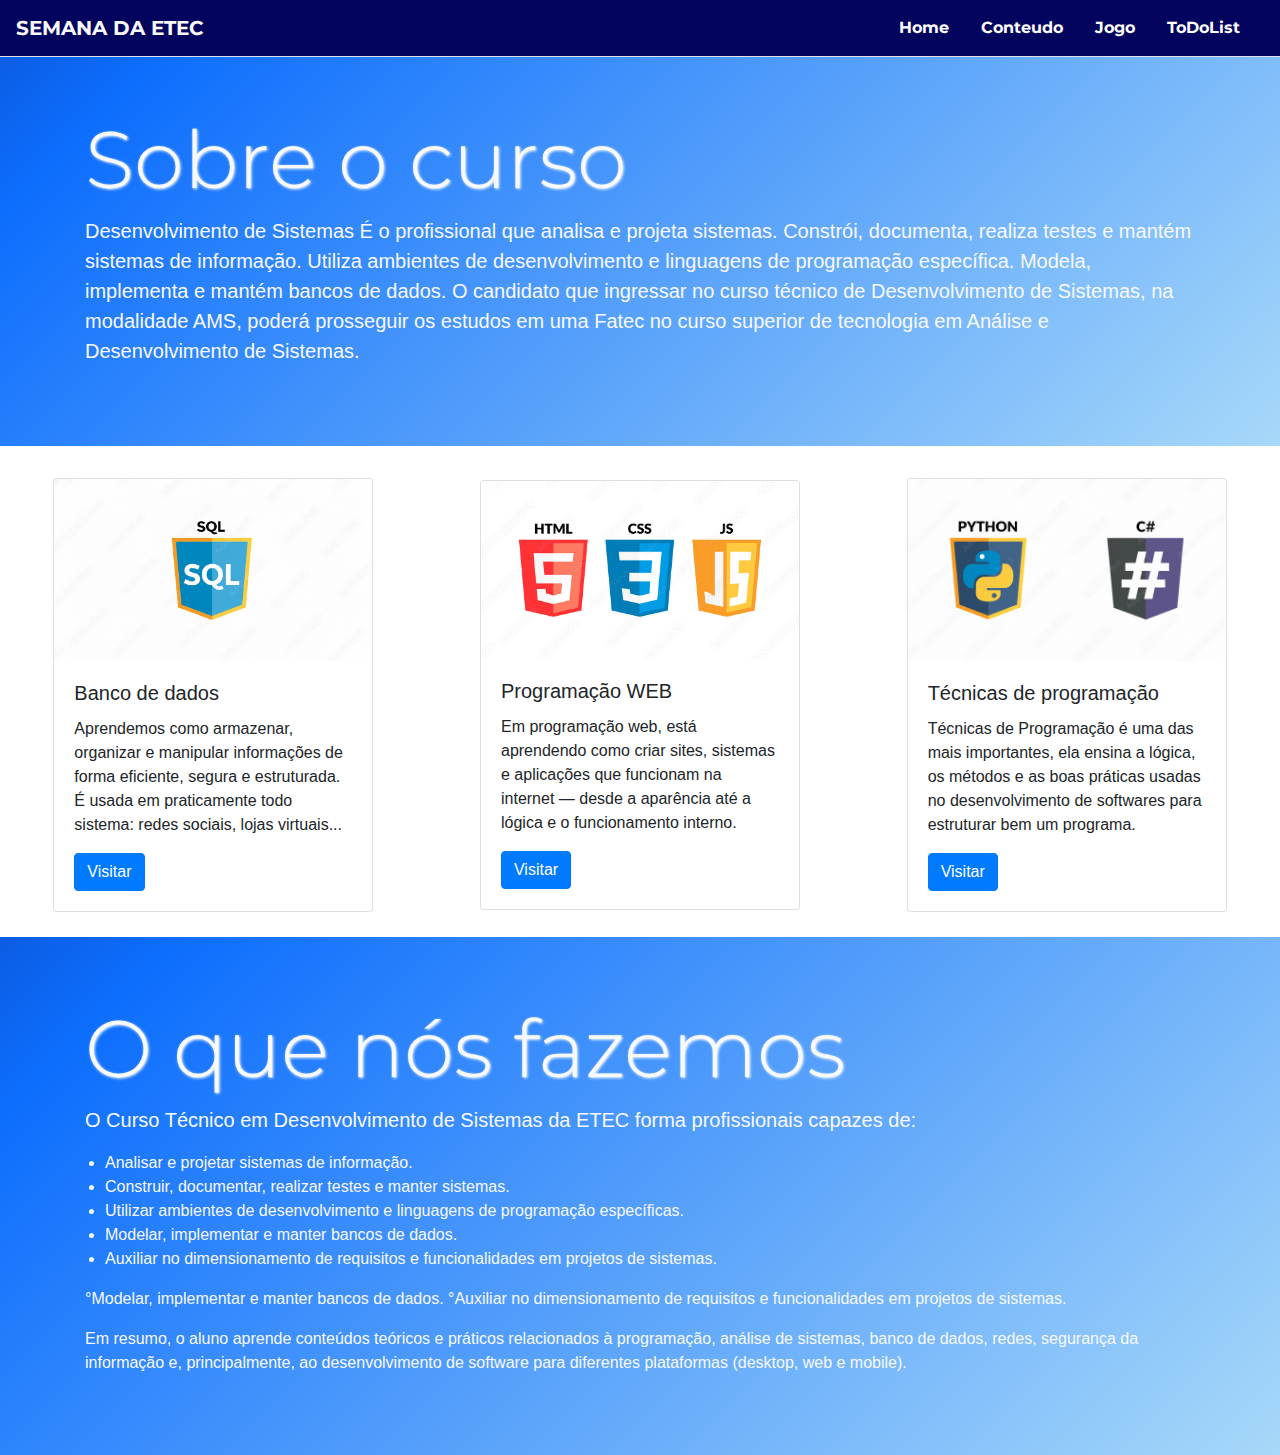
<file: SemanaDaEtec-main/HTML/index.html>
<!doctype html>
<html lang="pt-br">

<head>
  <title>Home</title>
  <!-- Required meta tags -->
  <meta charset="utf-8" />
  <meta name="viewport" content="width=device-width, initial-scale=1, shrink-to-fit=no" />
  
  <!-- Google Fonts / Necessitam de internet no entanto, não afeta a experiência do usuário -->
  <link
    href="https://fonts.googleapis.com/css2?family=Lora:wght@400;700&family=Montserrat:wght@600;700&family=Playfair+Display:wght@700&display=swap"
    rel="stylesheet" />

  <!-- Bootstrap CSS -->
  <link rel="stylesheet" href="../PLUGINS/bootstrap-4.3.1-dist/bootstrap-4.3.1-dist/css/bootstrap.min.css">

  <!-- CSS -->
  <link rel="stylesheet" href="../CSS/index.css" />
</head>

<body>
  <!--Navbar-->
  <nav class="navbar navbar-expand-lg navbar-light border-bottom">
    <a class="navbar-brand text-light">SEMANA DA ETEC</a>
    <button class="navbar-toggler" type="button" data-toggle="collapse" data-target="#navbarNav"
      aria-controls="navbarNav" aria-expanded="false" aria-label="Alterna navegação">
      <span class="navbar-toggler-icon"></span>
    </button>
    <div class="collapse navbar-collapse" id="navbarNav">
      <ul class="navbar-nav justify-content-center">
        <li class="nav-item active">
          <a class="nav-link" href="#">Home</a>
        </li>
        <li class="nav-item">
          <a class="nav-link" href="conteudo.html">Conteudo</a>
        </li>
        <li class="nav-item">
          <a class="nav-link" href="minecon.html">Jogo</a>
        </li>
        <li class="nav-item">
          <a class="nav-link" href="ToDoList.html">ToDoList</a>
        </li>
      </ul>
    </div>
  </nav>
  <!--Box texto-->
  <div class="jumbotron jumbotron-fluid text-light">
    <div class="container">
      <h1 class="display-4" style="font-family: 'Montserrat';">
        Sobre o curso
      </h1>
      <p class="lead">
        Desenvolvimento de Sistemas
        É o profissional que analisa e projeta sistemas. Constrói, documenta, realiza testes e mantém sistemas de
        informação.
        Utiliza ambientes de desenvolvimento e linguagens de programação específica. Modela, implementa e mantém bancos
        de
        dados.

        O candidato que ingressar no curso técnico de Desenvolvimento de Sistemas, na modalidade AMS, poderá prosseguir
        os
        estudos em uma Fatec no curso superior de tecnologia em Análise e Desenvolvimento de Sistemas.
      </p>
    </div>
  </div>
  <!--Cards-->
  <div id="cardsCenter">
    <div class="card">
      <img class="card-img-top" src="../Imagens/sql.jpg" alt="Imagem de capa do card" />
      <div class="card-body">
        <h5 class="card-title">Banco de dados</h5>
        <p class="card-text">
          Aprendemos como armazenar, organizar e manipular informações de forma eficiente, segura e estruturada. É usada em praticamente todo sistema: redes sociais, lojas virtuais...
        </p>
        <a href="conteudo.html" class="btn btn-primary">Visitar</a>
      </div>
    </div>
    <div class="card">
      <img class="card-img-top" src="../Imagens/1000_F_321243084_GstfWflk1eTLlzUdRZ5mjoP5IG1iCc8J.jpg"
        alt="Imagem de capa do card" />
      <div class="card-body">
        <h5 class="card-title">Programação WEB</h5>
        <p class="card-text">
          Em programação web, está aprendendo como criar sites, sistemas e aplicações que funcionam na internet — desde a aparência até a lógica e o funcionamento interno.
        </p>
        <a href="conteudo.html" class="btn btn-primary">Visitar</a>
      </div>
    </div>
    <div class="card">
      <img class="card-img-top" src="../Imagens/Gemini_Generated_Image_t8oryut8oryut8or.png"
        alt="Imagem de capa do card" />
      <div class="card-body">
        <h5 class="card-title">Técnicas de programação</h5>
        <p class="card-text">
          Técnicas de Programação é uma das mais importantes, ela ensina a lógica, os métodos e as boas práticas usadas no desenvolvimento de softwares para estruturar bem um programa.
        </p>
        <a href="conteudo.html" class="btn btn-primary">Visitar</a>
      </div>
    </div>
  </div>

  <!--Sobre nós-->
  <div class="jumbotron jumbotron-fluid text-light" style="height: 100%; margin-bottom: 0">
    <div class="container">
      <h1 class="display-4" style="font-family: 'Montserrat';">
        O que nós fazemos
      </h1>
      <p class="lead">
        O Curso Técnico em Desenvolvimento de Sistemas da ETEC forma profissionais capazes de:
      <ul style="margin-left: 20px">
        <li>Analisar e projetar sistemas de informação.</li>
        <li>Construir, documentar, realizar testes e manter sistemas.</li>
        <li>Utilizar ambientes de desenvolvimento e linguagens de programação específicas.</li>
        <li>Modelar, implementar e manter bancos de dados.</li>
        <li>Auxiliar no dimensionamento de requisitos e funcionalidades em projetos de sistemas.</li>
      </ul>
      °Modelar, implementar e manter bancos de dados.

      °Auxiliar no dimensionamento de requisitos e funcionalidades em projetos de sistemas.
      </p>
      Em resumo, o aluno aprende conteúdos teóricos e práticos relacionados à programação, análise de sistemas, banco de
      dados, redes, segurança da informação e, principalmente, ao desenvolvimento de software para diferentes
      plataformas
      (desktop, web e mobile).
      </p>
    </div>
  </div>

    <!-- jQuery first, then Popper.js, then Bootstrap JS -->
    <!-- Jquery inicializa antes do bootstrap -->
    <script src="../PLUGINS/jquery-3.7.1.js"></script>
    <script src="../PLUGINS/bootstrap-4.3.1-dist/bootstrap-4.3.1-dist/js/bootstrap.bundle.min.js"></script>
    <!-- Sweet Alert -->
    <script src="../PLUGINS/sweetalert2.all.min.js"></script>
</body>

</html>
</file>
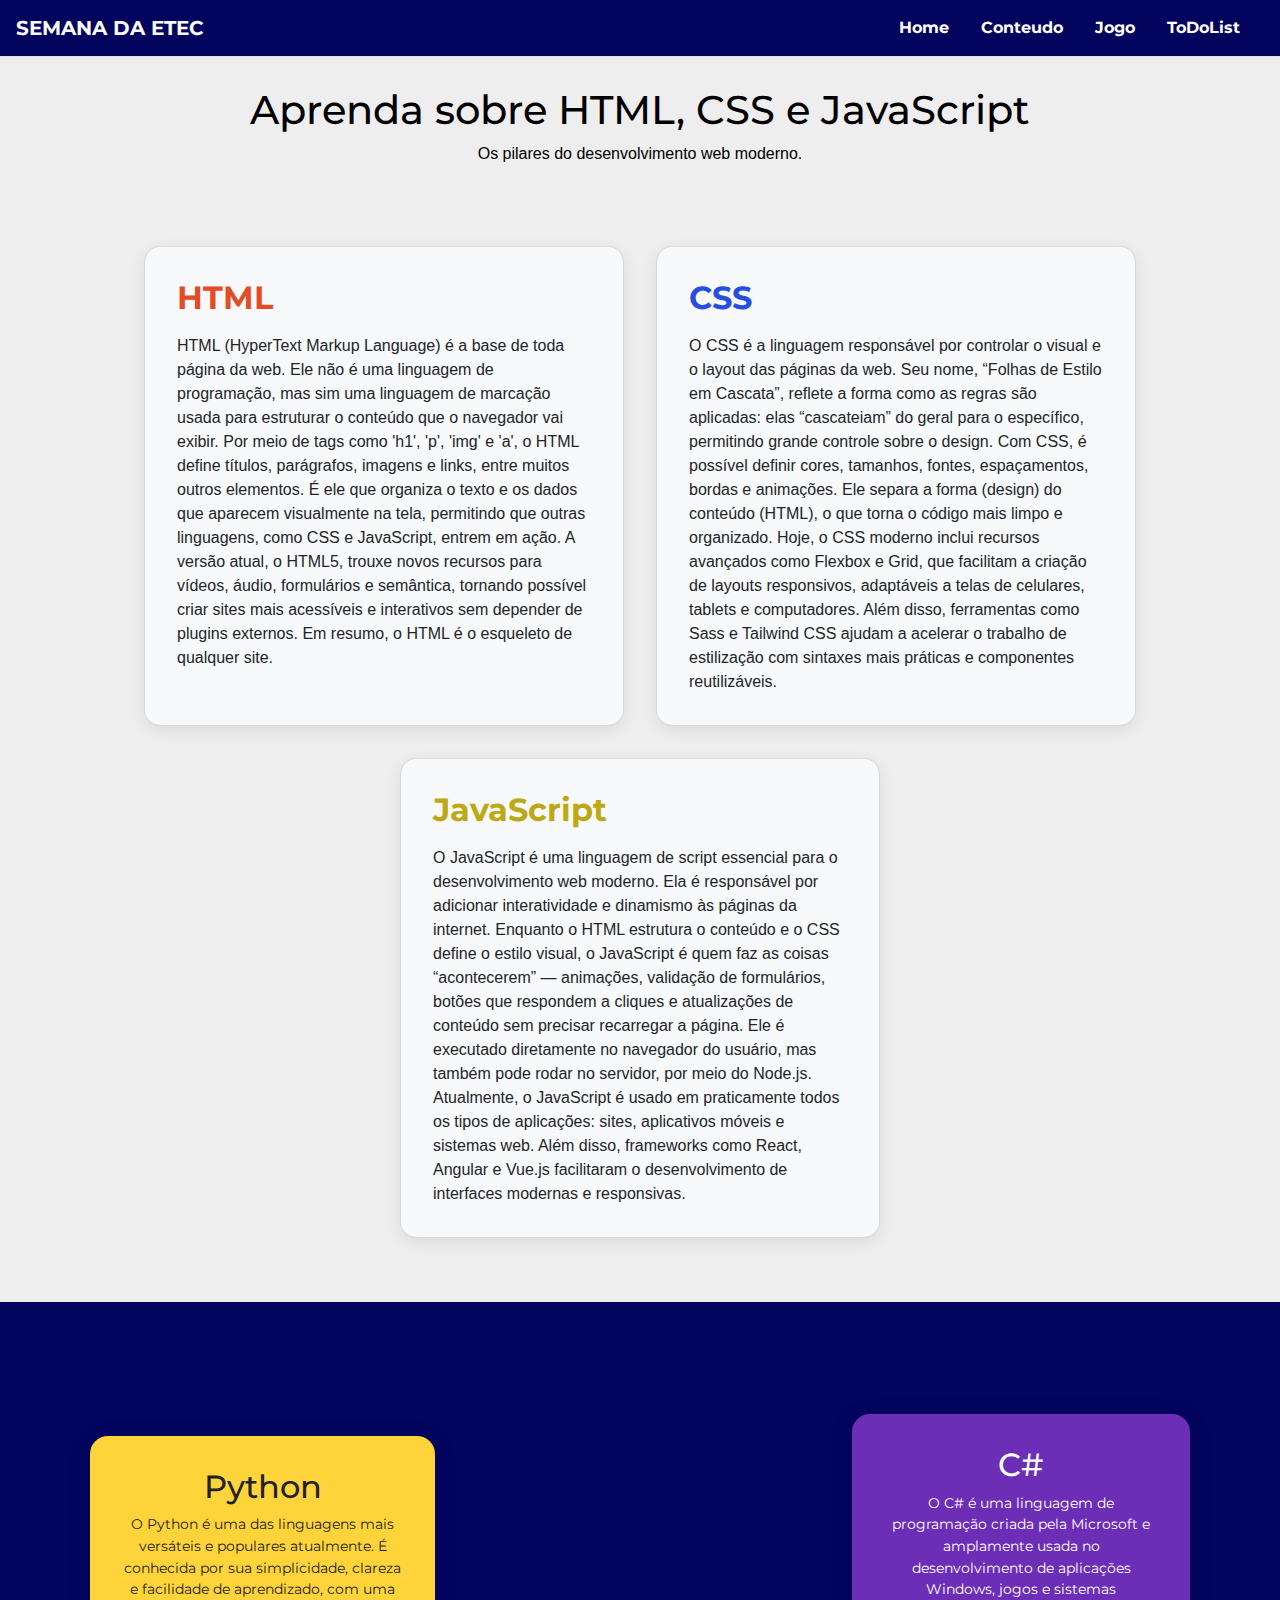
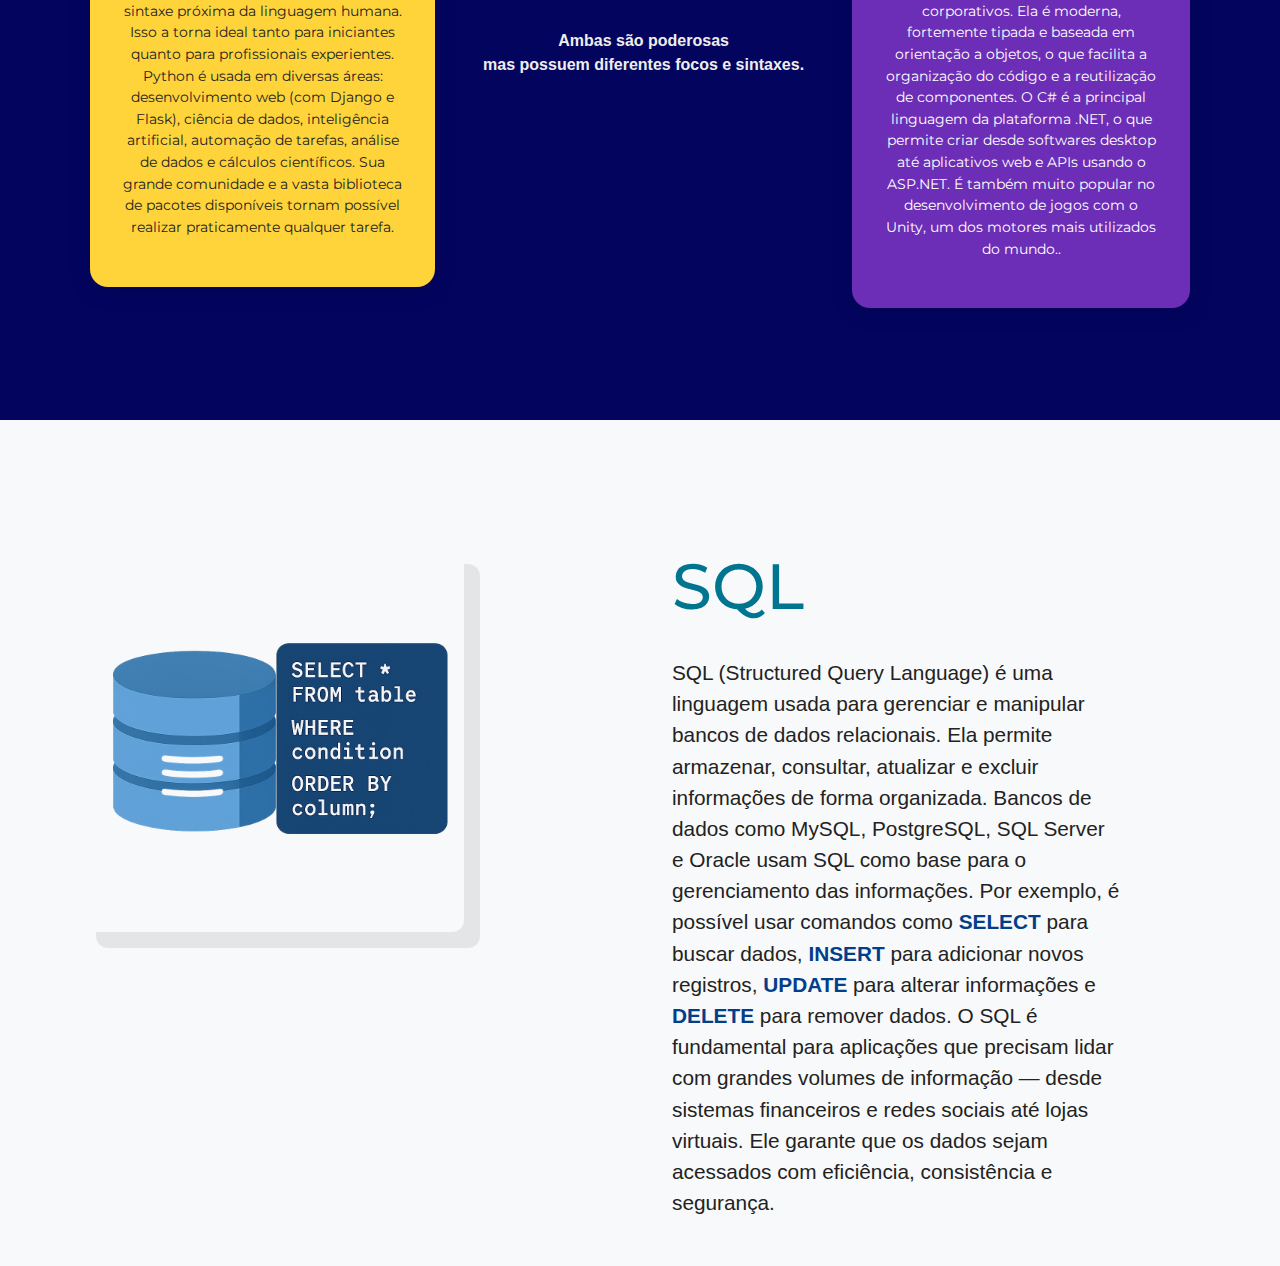
<file: SemanaDaEtec-main/HTML/conteudo.html>
<!doctype html>
<html lang="pt-br">
  <head>
    <meta charset="UTF-8" />
    <meta name="viewport" content="width=device-width, initial-scale=1.0" />
    <title>Guia Web: JS, HTML e CSS</title>
    <!-- Google Fonts / Necessitam de internet no entanto, não afeta a experiência do usuário -->
    <link
      href="https://fonts.googleapis.com/css2?family=Lora:wght@400;700&family=Montserrat:wght@600;700&family=Playfair+Display:wght@700&display=swap"
      rel="stylesheet"
    />
    <!-- Bootstrap CSS -->
    <link
      rel="stylesheet"
      href="../PLUGINS/bootstrap-4.3.1-dist/bootstrap-4.3.1-dist/css/bootstrap.min.css"
    />

    <link rel="stylesheet" href="../CSS/conteudo.css" />
  </head>

  <body>
    <!--Navbar-->
    <nav class="navbar navbar-expand-lg navbar-light border-bottom">
      <a class="navbar-brand text-light">SEMANA DA ETEC</a>
      <button
        class="navbar-toggler"
        type="button"
        data-toggle="collapse"
        data-target="#navbarNav"
        aria-controls="navbarNav"
        aria-expanded="false"
        aria-label="Alterna navegação"
      >
        <span class="navbar-toggler-icon"></span>
      </button>
      <div class="collapse navbar-collapse" id="navbarNav">
        <ul class="navbar-nav justify-content-center">
          <li class="nav-item active">
            <a class="nav-link" href="index.html">Home</a>
          </li>
          <li class="nav-item">
            <a class="nav-link" href="">Conteudo</a>
          </li>
          <li class="nav-item">
            <a class="nav-link" href="minecon.html">Jogo</a>
          </li>
          <li class="nav-item">
            <a class="nav-link" href="ToDoList.html">ToDoList</a>
          </li>
        </ul>
      </div>
    </nav>

    <header class="title">
      <h1>Aprenda sobre HTML, CSS e JavaScript</h1>
      <p>Os pilares do desenvolvimento web moderno.</p>
    </header>

    <!-- Cards -->
    <main>
      <section id="html" class="card">
        <h2>HTML</h2>
        <p>
          HTML (HyperText Markup Language) é a base de toda página da web. Ele
          não é uma linguagem de programação, mas sim uma linguagem de marcação
          usada para estruturar o conteúdo que o navegador vai exibir. Por meio
          de tags como 'h1', 'p', 'img' e 'a', o HTML define títulos,
          parágrafos, imagens e links, entre muitos outros elementos. É ele que
          organiza o texto e os dados que aparecem visualmente na tela,
          permitindo que outras linguagens, como CSS e JavaScript, entrem em
          ação. A versão atual, o HTML5, trouxe novos recursos para vídeos,
          áudio, formulários e semântica, tornando possível criar sites mais
          acessíveis e interativos sem depender de plugins externos. Em resumo,
          o HTML é o esqueleto de qualquer site.
        </p>
      </section>
      <section id="css" class="card">
        <h2>CSS</h2>
        <p>
          O CSS é a linguagem responsável por controlar o visual e o layout das
          páginas da web. Seu nome, “Folhas de Estilo em Cascata”, reflete a
          forma como as regras são aplicadas: elas “cascateiam” do geral para o
          específico, permitindo grande controle sobre o design. Com CSS, é
          possível definir cores, tamanhos, fontes, espaçamentos, bordas e
          animações. Ele separa a forma (design) do conteúdo (HTML), o que torna
          o código mais limpo e organizado. Hoje, o CSS moderno inclui recursos
          avançados como Flexbox e Grid, que facilitam a criação de layouts
          responsivos, adaptáveis a telas de celulares, tablets e computadores.
          Além disso, ferramentas como Sass e Tailwind CSS ajudam a acelerar o
          trabalho de estilização com sintaxes mais práticas e componentes
          reutilizáveis.
        </p>
      </section>
      <section id="js" class="card">
        <h2>JavaScript</h2>
        <p>
          O JavaScript é uma linguagem de script essencial para o
          desenvolvimento web moderno. Ela é responsável por adicionar
          interatividade e dinamismo às páginas da internet. Enquanto o HTML
          estrutura o conteúdo e o CSS define o estilo visual, o JavaScript é
          quem faz as coisas “acontecerem” — animações, validação de
          formulários, botões que respondem a cliques e atualizações de conteúdo
          sem precisar recarregar a página. Ele é executado diretamente no
          navegador do usuário, mas também pode rodar no servidor, por meio do
          Node.js. Atualmente, o JavaScript é usado em praticamente todos os
          tipos de aplicações: sites, aplicativos móveis e sistemas web. Além
          disso, frameworks como React, Angular e Vue.js facilitaram o
          desenvolvimento de interfaces modernas e responsivas.
        </p>
      </section>
    </main>

    <!-- Jumbotron -->
    <!-- Python vs C# comparativo -->
    <div
      class="jumbotron jumbotron-fluid"
      style="background-color: #03045e; margin-bottom: 0; margin-top: 2rem"
    >
      <div class="python-csharp-comparativo">
        <div class="python-box">
          <h2>Python</h2>
          <p>
            O Python é uma das linguagens mais versáteis e populares atualmente.
            É conhecida por sua simplicidade, clareza e facilidade de
            aprendizado, com uma sintaxe próxima da linguagem humana. Isso a
            torna ideal tanto para iniciantes quanto para profissionais
            experientes. Python é usada em diversas áreas: desenvolvimento web
            (com Django e Flask), ciência de dados, inteligência artificial,
            automação de tarefas, análise de dados e cálculos científicos. Sua
            grande comunidade e a vasta biblioteca de pacotes disponíveis tornam
            possível realizar praticamente qualquer tarefa.
          </p>
        </div>
        <div class="comparativo-texto">
          <p>
            Ambas são poderosas
            <br />
            mas possuem diferentes focos e sintaxes.
          </p>
        </div>
        <div class="csharp-box">
          <h2>C#</h2>
          <p>
            O C# é uma linguagem de programação criada pela Microsoft e
            amplamente usada no desenvolvimento de aplicações Windows, jogos e
            sistemas corporativos. Ela é moderna, fortemente tipada e baseada em
            orientação a objetos, o que facilita a organização do código e a
            reutilização de componentes. O C# é a principal linguagem da
            plataforma .NET, o que permite criar desde softwares desktop até
            aplicativos web e APIs usando o ASP.NET. É também muito popular no
            desenvolvimento de jogos com o Unity, um dos motores mais utilizados
            do mundo..
          </p>
        </div>
      </div>
    </div>

    <div class="sql">
      <img
        src="../Imagens/f888f5d0-28e0-45b1-acc9-548e87428246.png"
        alt="Banco de dados"
      />
      <div class="sql-content">
        <h1>SQL</h1>
        <p>
          SQL (Structured Query Language) é uma linguagem usada para gerenciar e manipular bancos de dados relacionais. Ela permite armazenar, consultar, atualizar e excluir informações de forma organizada. Bancos de dados como MySQL, PostgreSQL, SQL Server e Oracle usam SQL como base para o gerenciamento das informações. Por exemplo, é possível usar comandos como <b class="cor-texto">SELECT</b> para buscar dados, <b class="cor-texto">INSERT</b> para adicionar novos registros, <b class="cor-texto">UPDATE</b> para alterar informações e <b class="cor-texto">DELETE</b> para remover dados. O SQL é fundamental para aplicações que precisam lidar com grandes volumes de informação — desde sistemas financeiros e redes sociais até lojas virtuais. Ele garante que os dados sejam acessados com eficiência, consistência e segurança.
        </p>
      </div>
    </div>
    <!-- jQuery first, then Popper.js, then Bootstrap JS -->
    <!-- Jquery inicializa antes do bootstrap -->
    <script src="../PLUGINS/jquery-3.7.1.js"></script>
    <script src="../PLUGINS/bootstrap-4.3.1-dist/bootstrap-4.3.1-dist/js/bootstrap.bundle.min.js"></script>
    <!-- Sweet Alert -->
    <script src="../PLUGINS/sweetalert2.all.min.js"></script>
  </body>
</html>
</file>
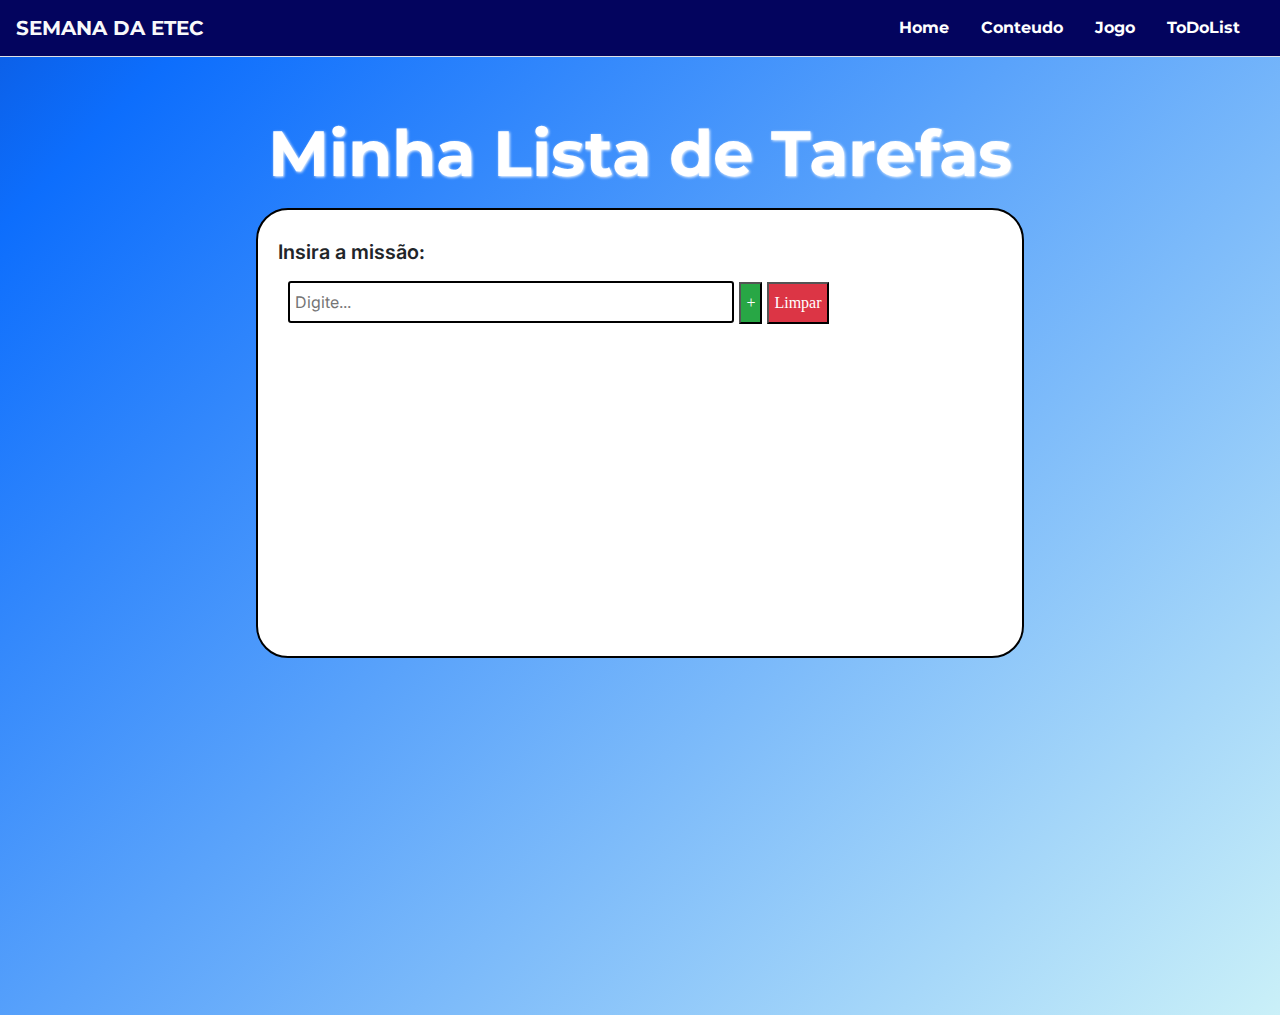
<file: SemanaDaEtec-main/HTML/ToDoList.html>
<!doctype html>
<html lang="en">

<head>
  <meta charset="UTF-8" />
  <meta name="viewport" content="width=device-width, initial-scale=1.0" />
  <title>Lista de Tarefas</title>

  <!-- Bootstrap CSS -->
  <link rel="stylesheet" href="../PLUGINS/bootstrap-4.3.1-dist/bootstrap-4.3.1-dist/css/bootstrap.min.css">

  <!-- Google Fonts / Necessitam de internet no entanto, não afeta a experiência do usuário -->
  <link rel="preconnect" href="https://fonts.googleapis.com" />
  <link rel="preconnect" href="https://fonts.gstatic.com" crossorigin />
  <link href="https://fonts.googleapis.com/css2?family=Inter:wght@300;600&family=Montserrat:wght@600;700&display=swap"
    rel="stylesheet" />
  
  <!-- CSS -->
  <link rel="stylesheet" href="../CSS/ToDoList.css" />

</head>

<body>
  <!--Navbar-->
  <nav class="navbar navbar-expand-lg navbar-light border-bottom">
    <a class="navbar-brand text-light">SEMANA DA ETEC</a>
    <button class="navbar-toggler" type="button" data-toggle="collapse" data-target="#navbarNav"
      aria-controls="navbarNav" aria-expanded="false" aria-label="Alterna navegação">
      <span class="navbar-toggler-icon"></span>
    </button>
    <div class="collapse navbar-collapse" id="navbarNav">
      <ul class="navbar-nav justify-content-center">
        <li class="nav-item active">
          <a class="nav-link" href="index.html">Home</a>
        </li>
        <li class="nav-item">
          <a class="nav-link" href="conteudo.html">Conteudo</a>
        </li>
        <li class="nav-item">
          <a class="nav-link" href="minecon.html">Jogo</a>
        </li>
        <li class="nav-item">
          <a class="nav-link" href="">ToDoList</a>
        </li>
      </ul>
    </div>
  </nav>
  <h1>Minha Lista de Tarefas</h1>
  <!-- conteudo -->
  <div id="container">
    <form id="form-add-todo">
      <h2>Insira a missão:</h2>
      <input style="padding: 5px; margin-left: 10px" id="textinput" type="text" name="task" placeholder="Digite..." />
      <button id="confirm" style="padding: 5px; color: white; background-color: #28a745">
        +
      </button>
      <button id="cancel" onclick="clearTasks()" style="
            margin-top: 10px;
            background: #dc3545;
            color: white;
            padding: 5px;
          " type="button">
        Limpar
      </button>
    </form>
    <ul class="todo-list"></ul>
  </div>
  <!-- Optional JavaScript -->
  <script src="../JS/ToDoList.js"></script>
    <!-- jQuery first, then Popper.js, then Bootstrap JS -->
    <!-- Jquery inicializa antes do bootstrap -->
    <script src="../PLUGINS/jquery-3.7.1.js"></script>
    <script src="../PLUGINS/bootstrap-4.3.1-dist/bootstrap-4.3.1-dist/js/bootstrap.bundle.min.js"></script>
    <!-- Sweet Alert -->
    <script src="../PLUGINS/sweetalert2.all.min.js"></script>
</body>

</html>
</file>
<file: SemanaDaEtec-main/CSS/index.css>
* {
  margin: 0;
  padding: 0;
}

:root {
  --color-primary: #0d6efd;
  --color-secondary: #6c757d;
  --color--dark-blue: #03045e;
  --color-blue: #023e8a;
  --secondary: #caf0f8;
}

body {
  margin-top: 3rem;
  width: 100%;
  min-height: 100vh;
  margin-bottom: 0;
  padding: 0;
  display: flex;
  flex-direction: column;
}

.navbar {
  position: fixed;
  z-index: 100;
  top: 0;
  left: 0;
  width: 100%;
  font-family: "Montserrat", Arial, sans-serif;
  font-weight: 700;
  font-size: 1rem;
  background-color: var(--color--dark-blue);
}

#navbarNav {
  justify-content: end;
  font: bold;
}

#navbarNav ul li a {
  margin-right: 1rem;
  color: white;
}

#navbarNav ul li a:hover {
  background-color: white;
  color: black;
  border-radius: 5px;
  transition: 0.7s;
  width: 100%;
  display: flex;
  justify-content: center;
}

.display-4 {
  text-shadow: 1px 1px 3px rgb(255, 255, 255);
  font-size: 5rem;
}

#cardsCenter {
  display: flex;
  justify-content: space-around;
  align-items: center;
  margin-bottom: 2%;
  flex-wrap: wrap;
}

.card {
  width: 20%;

}

.card:hover {
  transform: translateY(-8px) scale(1.03);
  box-shadow: 0 8px 32px rgba(0, 0, 0, 0.15);
}

.card h1 {
  font-family: "Montserrat", Arial, sans-serif;
}

.jumbotron {

  background: linear-gradient(315deg,
      var(--secondary) -20%,
      var(--color-primary) 90%,
      var(--color--dark-blue) 150%);
}



@media screen and (max-width: 1328px) {
  .card {
    width: 25%;
  }
}

@media screen and (max-width: 768px) {
  #cardsCenter {
    display: flex;
    flex-direction: column;
    justify-content: center;
    align-items: center;
  }

  .card {
    width: 70%;

    margin-bottom: 16px;
  }
}
</file>
<file: SemanaDaEtec-main/CSS/conteudo.css>
:root {
  --secondary: #caf0f8;
  --accent: #009688;
  --light: #f8f9fa;
  --color-primary: #0d6efd;
  --color-secondary: #6c757d;
  --color--dark-blue: #03045e;
  --color-blue: #023e8a;
}

/* 2. Reset e layout base */
body {
  margin: 0;
  font-family: 'Inter', sans-serif;
background-color: #eee;
  min-height: 100vh;
  display: flex;
  flex-direction: column;
  overflow-x: hidden;
}

/* 3. Navbar */
.navbar {
  position: fixed;
  z-index: 100;
  top: 0;
  width: 100%;
  font-family: "Montserrat", Arial, sans-serif;
  font-weight: 700;
  font-size: 1rem;
  background-color: var(--color--dark-blue);
  transition: 0.7s;
}

#navbarNav {
  justify-content: end;
  font: bold;
}

#navbarNav ul li a {
  margin-right: 1rem;
  color: white;
}

#navbarNav ul li a:hover {
  background-color: white;
  color: black;
  border-radius: 5px;
  transition: 0.7s;
  width: 100%;
  display: flex;
  justify-content: center;
}

/* 4. Título principal */
.title {
  margin-top: 3%;
  text-align: center;
  padding: 3rem 1rem 2rem 1rem;
  color: black;
}

.title h1 {
  font-size: 2.5rem;
  color: black;
  font-family: 'Montserrat', sans-serif;
  margin-bottom: 0.5rem;
}

/* 5. Cards principais */
main {
  margin-top: 0;
  flex: 1;
  display: flex;
  flex-wrap: wrap;
  justify-content: center;
  gap: 2rem;
  padding: 2rem 1rem;
}

.card {
  background: var(--light);
  border-radius: 16px;
  box-shadow: 0 4px 16px rgba(0, 0, 0, 0.08);
  padding: 2rem;
  width: 30rem;
  height: 30rem;
  transition: transform 0.2s;
}

.card:hover {
  transform: translateY(-8px) scale(1.03);
  box-shadow: 0 8px 32px rgba(0, 0, 0, 0.15);
}

.card h2 {
  font-family: 'Montserrat', sans-serif;
  margin-bottom: 1rem;
}

#html h2 {
  color: #e34c26;
  font-weight: bold;
}

#css h2 {
  color: #264de4;
  font-weight: bold;
}

#js h2 {
  color: #bda915;
  font-weight: bold;
}

/* 6. Jumbotron Python vs C# */
.python-csharp-comparativo {
  display: flex;
  align-items: center;
  justify-content: center;
  gap: 2rem;
  margin: 3rem auto;

  width: 100%;
  max-width: 1100px;
}

.python-box {
  background: #ffd43b;
  color: #222;
  border-radius: 18px;
  box-shadow: 0 4px 24px rgba(0, 0, 0, 0.10);
  padding: 2rem 2rem;
  width: 20rem auto;
  text-align: center;
  font-family: 'Montserrat', sans-serif;
  font-size: 0.9rem;
}

.csharp-box {
  background: #6c2eb6;
  color: #fff;
  border-radius: 18px;
  box-shadow: 0 4px 24px rgba(0, 0, 0, 0.10);
  padding: 2rem 2rem;
  width: 20rem auto;
  text-align: center;
  font-family: 'Montserrat', sans-serif;
  font-size: 0.9rem;
}

.comparativo-texto {
  flex: 1;
  text-align: center;
  font-size: auto ;
  font-family: 'Inter', sans-serif;
  color: #eee;
  font-weight: 600;
  padding: 0 1rem;
  white-space: nowrap;
}

/* 7. SQL Section */
.sql {
  display: flex;
  align-items: flex-start;
  width: 100vw;
  min-height: 500px;
  padding: 3rem 0;
  margin: 0;
  box-shadow: none;
  border-radius: 0;
  background-color: var(--light);
}

.sql img {
  width: 30%;
  height: auto;
  margin: 5rem 8rem 0rem 5rem;
  display: block;
  border-radius: 12px;
  box-shadow: 1rem 1rem 0 rgba(0, 0, 0, 0.08);
}

.sql-content {
  display: flex;
  flex-direction: column;
  justify-content: flex-start;
  flex: 1;
  padding-right: 2rem;
}

.sql h1 {
  color: #00758f;
  font-size: 4rem;
  font-family: 'Montserrat', sans-serif;
  margin: 5rem 8rem 1rem 5rem;
  text-align: left;
}

.sql p {
  margin: 5rem 8rem 0rem 5rem;
  color: #222;
  font-size: 1.3rem;
  margin-top: 1rem;
  text-align: left;
  max-width: 700px;
}
.cor-texto{
  color:var(--color-blue)
}

/* 8. Responsividade */
@media (max-width: 900px) {
  main {
    flex-direction: column;
    align-items: center;
    gap: 1rem;
  }

  .card {
    max-width: 90vw;
  }

  .python-csharp-comparativo {
    flex-direction: column;
    gap: 1rem;
    max-width: 98vw;
  }

  .python-box,
  .csharp-box {
    width: 90vw;
    font-size: 1rem;
    padding: 1rem;
  }

  .comparativo-texto {
    font-size: 1rem;
    padding: 0.5rem;
  }

  .sql {
    min-height: 350px;
    padding: 1rem 0.5rem;
  }

  .sql img {

    margin: 4rem auto 1rem auto;
  }

  .sql-content {
    padding-right: 0;
    align-items: center;
  }

  .sql h1 {
    font-size: 4rem;
    text-align: center;
    margin: 1rem 0 0 0;
  }

  .sql p {
    font-size: 1rem;
    text-align: center;
    margin: 1rem 0 0 0;
  }
}
</file>
<file: SemanaDaEtec-main/CSS/ToDoList.css>
:root {
  --color-primary: #0d6efd;
  --color-secondary: #6c757d;
  --color-dark-blue: #03045e;
  --color-blue: #023e8a;
  --secondary: #caf0f8;
}

body {
  margin-top: 3rem;
  width: 100%;
  min-height: 100vh;
  margin-bottom: 0;
  padding: 0;
  font-family: "Lora", Georgia, serif;
  background: linear-gradient(315deg,
      var(--secondary) 0%,
      var(--color-primary) 90%,
      var(--color-dark-blue) 150%);
  overflow-y: hidden;
}

.navbar {
  position: fixed;
  z-index: 100;
  top: 0;
  left: 0;
  width: 100%;
  font-family: "Montserrat", Arial, sans-serif;
  font-weight: 700;
  font-size: 1rem;
  background-color: var(--color-dark-blue);
}

#navbarNav {
  justify-content: end;
  font: bold;
}

#navbarNav ul li a {
  margin-right: 1rem;
  color: white;
}

#navbarNav ul li a:hover {
  background-color: white;
  color: black;
  border-radius: 5px;
  transition: 0.7s;
  width: 100%;
  display: flex;
  justify-content: center;
}

#container {
  background-color: #ffffff;
  width: 40%;
  margin-left: auto;
  margin-right: auto;
  max-height: 100%;
  border-radius: 32px;
  border: 2px black solid;
  font-size: 4rem;
}

#form-add-todo {
  margin-left: 20px;
  margin-top: 30px;
  font-size: 20px;
  gap: 0;
}

#form-add-todo h2 {
  justify-content: flex-start;
  font-weight: 600;
  font-size: 20px;
  font-family: "Inter", sans-serif;
}

h1 {
  text-align: center;
  font-weight: bold;
  margin-top: 6%;
  text-shadow: 1px 1px 3px rgb(255, 255, 255);
  margin-bottom: 1rem;
  font-size: 5rem;
  font-family: "Montserrat", Arial, sans-serif;
  color: white;
}

#textinput {
  width: 60%;
  height: 2.6rem;
  font-size: 1rem;
  border: solid black 2px;
  border-radius: 3px;
  font-family: "Inter", sans-serif;
}

#confirm {
  width: auto;
  height: 2.6rem;
  font-size: 1rem;
}

#cancel {
  width: auto;
  height: 2.6rem;
  font-size: 1rem;
}

.todo-list {
  margin-top: 1rem;
  width: 90%;
  height: 20rem;
  max-height: 300px;
  overflow-y: auto;
}

.checkbox {
  overflow-y: auto;
  background-color: var(--color-blue);
  width: 100%;
  height: 2rem;
  font-size: 1rem;
  border: solid black 2px;
  color: #eee;
  border-radius: 1px;
  margin-top: 15px;
  border-radius: 3px;
  font-family: "Inter", sans-serif;
}


@media screen and (max-width: 1328px) {
  #container {
    width: 60%;
    max-height: 100%;
  }

  h1 {
    font-size: 4rem;
    margin-top: 9%;
  }

  #contato {
    margin-top: 15rem;
  }

}

@media screen and (max-width: 768px) {
  #container {
    width: 70%;
    max-height: 100%;
  }

  h1 {
    font-size: 3rem;
    margin-top: 13%;
  }

}
</file>
